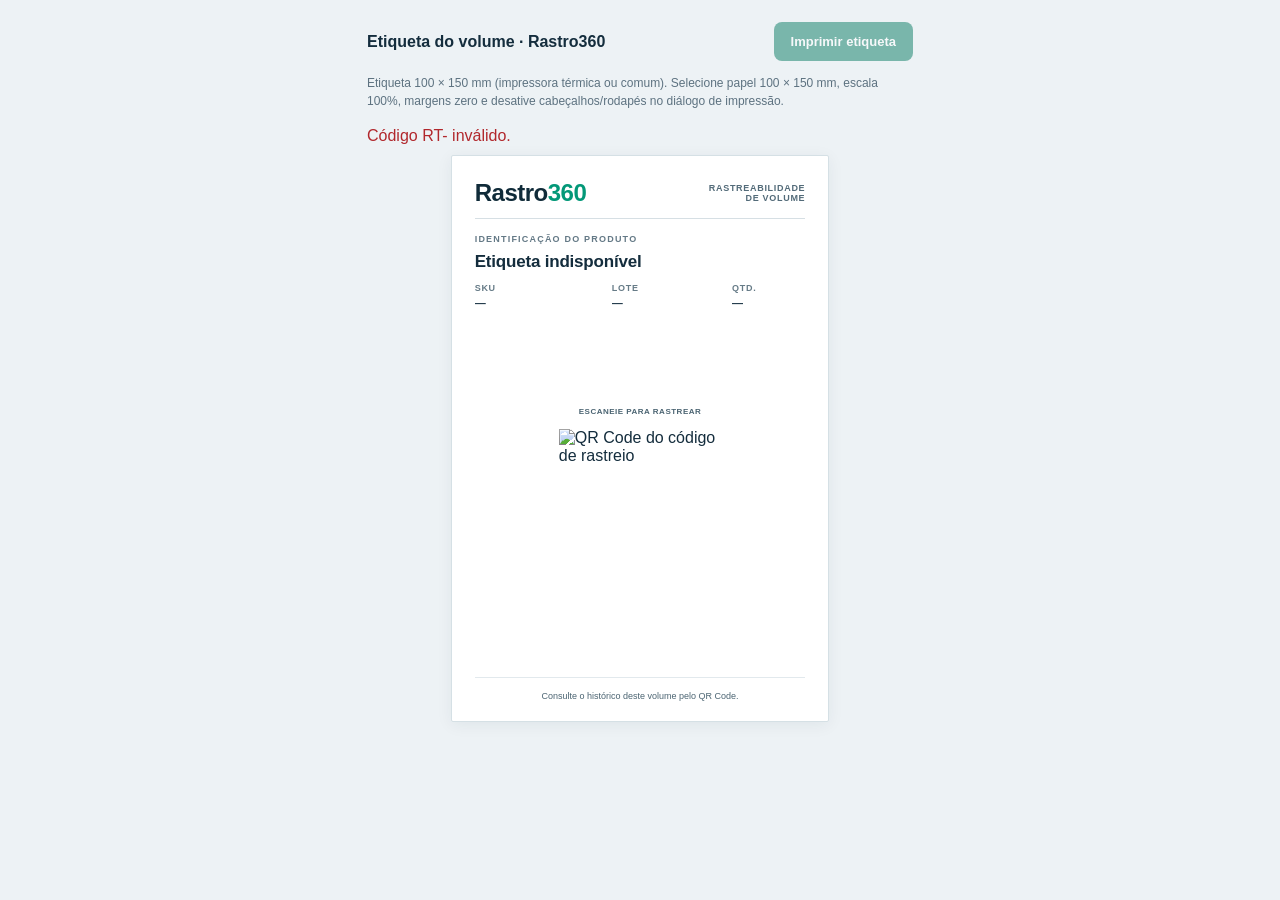
<file: src/main/resources/static/label.html>
<!doctype html>
<html lang="pt-BR">
<head>
  <meta charset="utf-8">
  <meta name="viewport" content="width=device-width, initial-scale=1">
  <title>Etiqueta profissional | Rastro360</title>
  <style>
    :root { font-family: Arial, Helvetica, sans-serif; color: #142d3d; background: #edf2f5; }
    * { box-sizing: border-box; }
    body { margin: 0; }
    button { background: #087b63; color: white; border: 0; border-radius: 8px;
             padding: 12px 17px; font-size: 13px; font-weight: 700; cursor: pointer; }
    button:disabled { opacity: .5; cursor: not-allowed; }
    .toolbar { max-width: 570px; margin: 22px auto 13px; padding: 0 12px;
               display: flex; justify-content: space-between; align-items: center; gap: 12px; }
    .note { max-width: 570px; margin: 0 auto 17px; padding: 0 12px;
            color: #5d7280; font-size: 12px; line-height: 1.5; }
    .error { color: #b1272c; max-width: 570px; margin: 0 auto 10px; padding: 0 12px; }
    .label { width: 100mm; height: 150mm; margin: 0 auto 28px; padding: 6mm 6mm 5mm;
             border: 1px solid #d5e0e5; border-radius: 2px; box-shadow: 0 3px 16px #132b3b10;
             background: #fff; display: flex; flex-direction: column; align-items: stretch;
             overflow: hidden; }
    .label-header { width: 100%; display: flex; align-items: center; justify-content: space-between;
                    gap: 10px; border-bottom: 1px solid #d6dfe4; padding-bottom: 3mm; margin-bottom: 4mm; }
    .brand { font-size: 24px; letter-spacing: -.5px; font-weight: 800; color: #102b39; white-space: nowrap; }
    .brand span { color: #039878; }
    .label-kind { font-size: 9px; text-transform: uppercase; letter-spacing: .7px;
                  color: #536b79; text-align: right; font-weight: 700; }
    .eyebrow { color: #647986; font-size: 9px; font-weight: 700; letter-spacing: 1.2px; margin-bottom: 2mm; }
    .name { font-size: 17px; line-height: 1.18; letter-spacing: -.2px; font-weight: 800;
            overflow-wrap: anywhere; min-height: 19px; max-height: 42px; overflow: hidden; margin: 0 0 3mm; }
    .details { display: grid; grid-template-columns: minmax(0, 1.15fr) minmax(0, 1fr) minmax(0, .65fr);
               gap: 2mm; padding-bottom: 2mm; }
    .detail { min-width: 0; }
    .detail-label { display: block; font-size: 9px; letter-spacing: .7px;
                    font-weight: 700; color: #667b87; margin-bottom: 1mm; }
    .detail-value { display: block; font-size: 11px; font-weight: 700; color: #20394a;
                    line-height: 1.2; overflow-wrap: anywhere; max-height: 29px; overflow: hidden; }
    /* The photograph and real QR are displayed side by side on the same 100 x 150 mm label.
       For products without photographs, the QR is centered and remains printable. */
    .product-media { display: grid; grid-template-columns: minmax(0, 1fr);
                     align-items: center; justify-items: center; flex: 1;
                     min-height: 0; margin: 3mm 0 2mm; }
    .product-media.has-photo { grid-template-columns: minmax(0, 1fr) 45mm;
                               column-gap: 3mm; justify-items: stretch; }
    .photo-panel { min-width: 0; height: 66mm; display: flex; flex-direction: column;
                   justify-content: center; align-items: center; padding: 1mm; }
    .photo-panel[hidden], .product-photo[hidden] { display: none !important; }
    .photo-caption { font-size: 9px; letter-spacing: .65px; font-weight: 700;
                     color: #647986; margin-bottom: 2mm; }
    .product-photo { display: block; width: 100%; max-width: 40mm; height: 58mm;
                     max-height: 58mm; object-fit: contain; object-position: center; }
    .scan { width: 45mm; max-width: 100%; display: flex; flex-direction: column;
            align-items: center; justify-content: center; min-width: 0; }
    .scan-title { font-size: 8px; letter-spacing: .5px; font-weight: 700; color: #4b6472;
                  text-align: center; line-height: 1.35; margin-bottom: 3mm; }
    .qr { display: block; width: 43mm; height: 43mm; max-width: 100%;
          object-fit: contain; image-rendering: pixelated; background: #fff; }
    .tracking-footer { width: 100%; margin-top: auto; text-align: center;
                       padding-top: 2mm; border-top: 1px solid #e2e9ed; }
    .code { font-family: Consolas, 'Courier New', monospace; font-size: 10px;
            font-weight: 700; text-align: center; overflow-wrap: anywhere;
            line-height: 1.3; color: #132b3c; }
    .instruction { font-size: 9px; color: #4b6472; text-align: center;
                   margin-top: 1.5mm; line-height: 1.25; }
    @page { size: 100mm 150mm; margin: 0; }
    @media print {
      html, body { margin: 0 !important; padding: 0 !important; width: 100mm; height: 150mm;
                   background: #fff !important; }
      .toolbar, .note, .error { display: none !important; }
      .label { width: 100mm !important; height: 150mm !important; min-height: 150mm;
               max-height: 150mm; padding: 6mm 6mm 5mm; margin: 0 !important;
               border: 0 !important; border-radius: 0 !important;
               box-shadow: none !important; break-inside: avoid; page-break-inside: avoid;
               print-color-adjust: exact; -webkit-print-color-adjust: exact; }
      .photo-panel { height: 66mm; }
      .product-photo { max-width: 40mm; height: 58mm; }
      .qr { width: 43mm; height: 43mm; }
    }
    @media screen and (max-width: 430px) {
      .label { width: min(100mm, 100%); }
      .toolbar { flex-wrap: wrap; }
      .brand { font-size: 21px; }
    }
  </style>
</head>
<body>
  <div class="toolbar">
    <strong>Etiqueta do volume · Rastro360</strong>
    <button id="print" type="button" disabled>Imprimir etiqueta</button>
  </div>
  <p class="note">
    Etiqueta 100 × 150 mm (impressora térmica ou comum). Selecione papel 100 × 150 mm,
    escala 100%, margens zero e desative cabeçalhos/rodapés no diálogo de impressão.
  </p>
  <p class="error" id="error" role="alert"></p>

  <article class="label" id="label" aria-label="Etiqueta logística do volume">
    <header class="label-header">
      <div class="brand">Rastro<span>360</span></div>
      <div class="label-kind">Rastreabilidade<br>de volume</div>
    </header>

    <div class="eyebrow">IDENTIFICAÇÃO DO PRODUTO</div>
    <h1 class="name" id="name">Carregando etiqueta...</h1>

    <div class="details">
      <div class="detail"><span class="detail-label">SKU</span><strong class="detail-value" id="sku">—</strong></div>
      <div class="detail"><span class="detail-label">LOTE</span><strong class="detail-value" id="lot">—</strong></div>
      <div class="detail"><span class="detail-label">QTD.</span><strong class="detail-value" id="quantity">—</strong></div>
    </div>

    <div class="product-media" id="productMedia">
      <div class="photo-panel" id="photoPanel" hidden>
        <div class="photo-caption">FOTO DO PRODUTO</div>
        <img class="product-photo" id="productPhoto" alt="Fotografia do produto" hidden>
      </div>
      <div class="scan">
        <div class="scan-title">ESCANEIE PARA RASTREAR</div>
        <img class="qr" id="qr" alt="QR Code do código de rastreio">
      </div>
    </div>
    <div class="tracking-footer">
      <div class="code" id="code"></div>
      <div class="instruction">Consulte o histórico deste volume pelo QR Code.</div>
    </div>
  </article>

  <script>
    'use strict';
    const code = new URLSearchParams(location.search).get('code');
    const printButton = document.getElementById('print');
    const error = document.getElementById('error');
    printButton.addEventListener('click', () => window.print());

    async function loadLabel() {
      if (!code || !/^RT-[0-9A-F]{32}$/i.test(code)) {
        throw Error('Código RT- inválido.');
      }
      const response = await fetch('/api/units/' + encodeURIComponent(code), {
        credentials: 'same-origin'
      });
      if (!response.ok) {
        throw Error('Volume não encontrado ou acesso não autorizado.');
      }
      const data = (await response.json()).unit;
      const name = document.getElementById('name');
      name.textContent = data.productName;
      name.title = data.productName;
      document.getElementById('sku').textContent = data.productSku;
      document.getElementById('lot').textContent = data.lot;
      document.getElementById('quantity').textContent = String(data.quantity);
      document.getElementById('code').textContent = data.trackingCode;

      // Foto opcional: nenhuma falha pode impedir a leitura do código RT.
      const productPhoto = document.getElementById('productPhoto');
      try {
        const photoResponse = await fetch('/api/products/' +
          encodeURIComponent(data.productId) + '/image', { credentials: 'same-origin' });
        if (photoResponse.ok) {
          const blob = await photoResponse.blob();
          const objectUrl = URL.createObjectURL(blob);
          productPhoto.src = objectUrl;
          await productPhoto.decode();
          productPhoto.hidden = false;
          document.getElementById('photoPanel').hidden = false;
          document.getElementById('productMedia').classList.add('has-photo');
          window.addEventListener('pagehide', () => URL.revokeObjectURL(objectUrl), { once: true });
        }
      } catch (_) {
        productPhoto.hidden = true;
      }

      const qr = document.getElementById('qr');
      qr.onload = () => { printButton.disabled = false; };
      qr.onerror = () => { error.textContent = 'Falha ao carregar o QR Code.'; };
      qr.src = '/api/units/' + encodeURIComponent(data.trackingCode) + '/qr.png';
    }

    loadLabel().catch(exception => {
      error.textContent = exception.message;
      document.getElementById('name').textContent = 'Etiqueta indisponível';
    });
  </script>
</body>
</html>
</file>
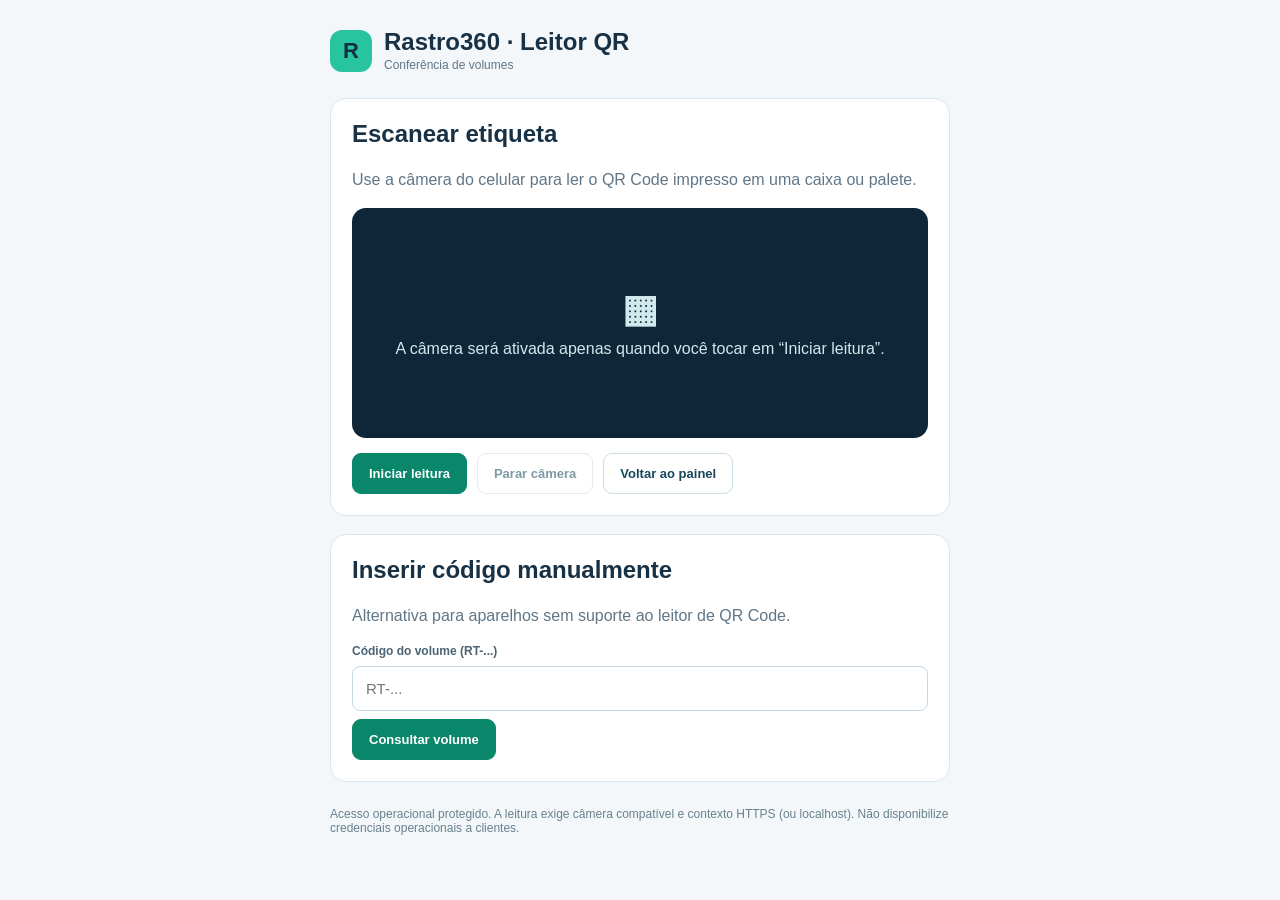
<file: src/main/resources/static/scanner.html>
<!doctype html>
<html lang="pt-BR">
<head>
  <meta charset="utf-8">
  <meta name="viewport" content="width=device-width, initial-scale=1">
  <title>Leitor QR Code | Rastro360</title>
  <style>
    :root{font-family:Inter,Arial,sans-serif;color:#183144;background:#f3f7fa}
    *{box-sizing:border-box}
    body{margin:0;padding:20px;min-height:100vh}
    .wrap{max-width:620px;margin:auto}
    header{display:flex;align-items:center;gap:12px;margin:8px 0 24px}
    .logo{width:42px;height:42px;display:grid;place-items:center;background:#28c4a0;border-radius:12px;color:#123044;font-size:22px;font-weight:800}
    h1{font-size:24px;margin:0}p{color:#607687;line-height:1.5}
    .panel{background:#fff;border-radius:16px;border:1px solid #dae6eb;padding:21px;margin-bottom:18px}
    .camera{position:relative;background:#0e2638;border-radius:14px;min-height:230px;display:grid;place-items:center;overflow:hidden}
    video{width:100%;max-height:390px;object-fit:cover;display:none}
    .camera.active video{display:block}
    .camera.active .placeholder{display:none}
    .placeholder{text-align:center;color:#d1e9ed;padding:30px}
    .placeholder strong{display:block;font-size:38px;margin-bottom:9px}
    .actions{display:flex;gap:10px;margin-top:15px;flex-wrap:wrap}
    button,.action{border-radius:9px;padding:12px 16px;font-weight:700;font-size:13px;cursor:pointer;text-decoration:none;display:inline-block}
    .primary{background:#0a876b;color:white;border:1px solid #0a876b}
    .secondary{background:white;color:#18475c;border:1px solid #cbdce5}
    button:disabled{opacity:.55;cursor:default}
    label{font-size:12px;font-weight:700;color:#4a6475;display:block}
    input{padding:13px;border:1px solid #c5d8e1;border-radius:8px;width:100%;font-size:15px;margin:8px 0}
    .message{padding:12px;background:#e5f7f0;color:#0b755a;border-radius:9px;font-size:13px;margin-top:12px}
    .message.error{background:#fff0f0;color:#a32636}
    .hidden{display:none}
    .result strong{display:block;font-size:18px;margin:6px 0}
    .muted{color:#758c9c;font-size:12px}
    footer{font-size:12px;color:#68818d;margin:25px 0}
  </style>
</head>
<body>
  <div class="wrap">
    <header><span class="logo">R</span><div><h1>Rastro360 · Leitor QR</h1><p style="margin:0;font-size:12px">Conferência de volumes</p></div></header>
    <div class="panel">
      <h2 style="margin-top:0">Escanear etiqueta</h2>
      <p>Use a câmera do celular para ler o QR Code impresso em uma caixa ou palete.</p>
      <div id="camera" class="camera">
        <video id="video" muted playsinline autoplay aria-label="Pré-visualização da câmera"></video>
        <div class="placeholder"><strong>▦</strong>A câmera será ativada apenas quando você tocar em “Iniciar leitura”.</div>
      </div>
      <div class="actions">
        <button id="start" type="button" class="primary">Iniciar leitura</button>
        <button id="stop" type="button" class="secondary" disabled>Parar câmera</button>
        <a href="/" class="action secondary">Voltar ao painel</a>
      </div>
      <div id="message" class="message hidden" role="status" aria-live="polite"></div>
    </div>
    <div class="panel">
      <h2 style="margin-top:0">Inserir código manualmente</h2>
      <p>Alternativa para aparelhos sem suporte ao leitor de QR Code.</p>
      <form id="manual">
        <label for="code">Código do volume (RT-...)</label>
        <input id="code" name="code" required placeholder="RT-..." autocapitalize="characters" autocomplete="off">
        <button type="submit" class="primary">Consultar volume</button>
      </form>
    </div>
    <div class="panel result hidden" id="result" aria-live="polite">
      <div class="muted">VOLUME IDENTIFICADO</div>
      <strong id="productName"></strong>
      <div id="meta" class="muted"></div>
      <p id="status"></p>
      <a id="openHistory" class="action primary">Abrir histórico operacional →</a>
    </div>
    <footer>Acesso operacional protegido. A leitura exige câmera compatível e contexto HTTPS (ou localhost). Não disponibilize credenciais operacionais a clientes.</footer>
  </div>
  <script>
    'use strict';
    const $ = id => document.getElementById(id);
    let stream = null;
    let running = false;
    let frameId = null;
    let detector = null;
    let decoding = false;

    function showMessage(message, isError = false) {
      const element = $('message');
      element.textContent = message;
      element.className = 'message' + (isError ? ' error' : '');
    }

    function parseCode(raw) {
      const trimmed = String(raw ?? '').trim();
      let code = trimmed;
      try {
        const url = new URL(trimmed);
        if (!url.pathname.endsWith('/tracking.html')) throw Error('QR Code de outro sistema.');
        code = url.searchParams.get('code') || '';
      } catch (error) {
        if (/^https?:\/\//i.test(trimmed)) throw Error('O QR Code não pertence ao Rastro360.');
      }
      if (!/^RT-[a-fA-F0-9]{32}$/.test(code)) {
        throw Error('Código de rastreamento inválido. Informe RT- seguido de 32 dígitos hexadecimais.');
      }
      return code.toUpperCase();
    }

    function stopCamera() {
      running = false;
      if (frameId !== null) cancelAnimationFrame(frameId);
      frameId = null;
      if (stream) stream.getTracks().forEach(track => track.stop());
      stream = null;
      $('video').pause();
      $('video').srcObject = null;
      $('camera').classList.remove('active');
      $('start').disabled = false;
      $('stop').disabled = true;
    }

    async function lookup(raw) {
      try {
        const code = parseCode(raw);
        $('code').value = code;
        const response = await fetch('/api/units/' + encodeURIComponent(code), {credentials:'same-origin'});
        if (!response.ok) throw Error(response.status === 404 ? 'Volume não encontrado.' : 'Não foi possível consultar o volume.');
        const {unit} = await response.json();
        $('productName').textContent = unit.productName;
        $('meta').textContent = 'SKU: ' + unit.productSku + ' · Lote: ' + unit.lot + ' · Quantidade: ' + unit.quantity;
        $('status').textContent = 'Situação atual: ' + unit.status.replaceAll('_', ' ');
        $('openHistory').href = '/?track=' + encodeURIComponent(unit.trackingCode) + '#trace';
        $('result').classList.remove('hidden');
        showMessage('Volume identificado. Abra o histórico operacional para conferir as movimentações.');
        stopCamera();
      } catch (error) {
        showMessage(error.message, true);
      }
    }

    async function scanFrame() {
      if (!running) return;
      if (!decoding && $('video').readyState >= 2) {
        decoding = true;
        try {
          const found = await detector.detect($('video'));
          if (found.length) {
            await lookup(found[0].rawValue);
            if (!running) return;
          }
        } catch (error) {
          showMessage('Não foi possível interpretar a imagem. Ajuste a iluminação ou use o campo manual.', true);
          stopCamera();
          return;
        } finally {
          decoding = false;
        }
      }
      if (running) frameId = requestAnimationFrame(scanFrame);
    }

    $('start').addEventListener('click', async () => {
      if (!window.isSecureContext || !navigator.mediaDevices?.getUserMedia) {
        showMessage('A câmera exige HTTPS ou localhost. Abra por HTTPS ou use o código manual.', true);
        return;
      }
      if (!('BarcodeDetector' in window)) {
        showMessage('Seu navegador não oferece leitura nativa de QR Code. Utilize um Chrome compatível ou informe o código manualmente.', true);
        return;
      }
      try {
        const formats = await BarcodeDetector.getSupportedFormats();
        if (!formats.includes('qr_code')) throw Error('Este navegador não suporta leitura de QR Code.');
        detector = new BarcodeDetector({formats:['qr_code']});
        stream = await navigator.mediaDevices.getUserMedia({
          audio:false, video:{facingMode:{ideal:'environment'}, width:{ideal:1280}, height:{ideal:720}}
        });
        $('video').srcObject = stream;
        await $('video').play();
        running = true;
        $('camera').classList.add('active');
        $('start').disabled = true;
        $('stop').disabled = false;
        showMessage('Câmera ativada. Posicione o QR Code da etiqueta no enquadramento.');
        frameId = requestAnimationFrame(scanFrame);
      } catch (error) {
        stopCamera();
        showMessage('Não foi possível acessar a câmera: ' + error.message, true);
      }
    });

    $('stop').addEventListener('click', stopCamera);
    $('manual').addEventListener('submit', async event => {
      event.preventDefault();
      await lookup($('code').value);
    });
    window.addEventListener('pagehide', stopCamera);
  </script>
</body>
</html>
</file>
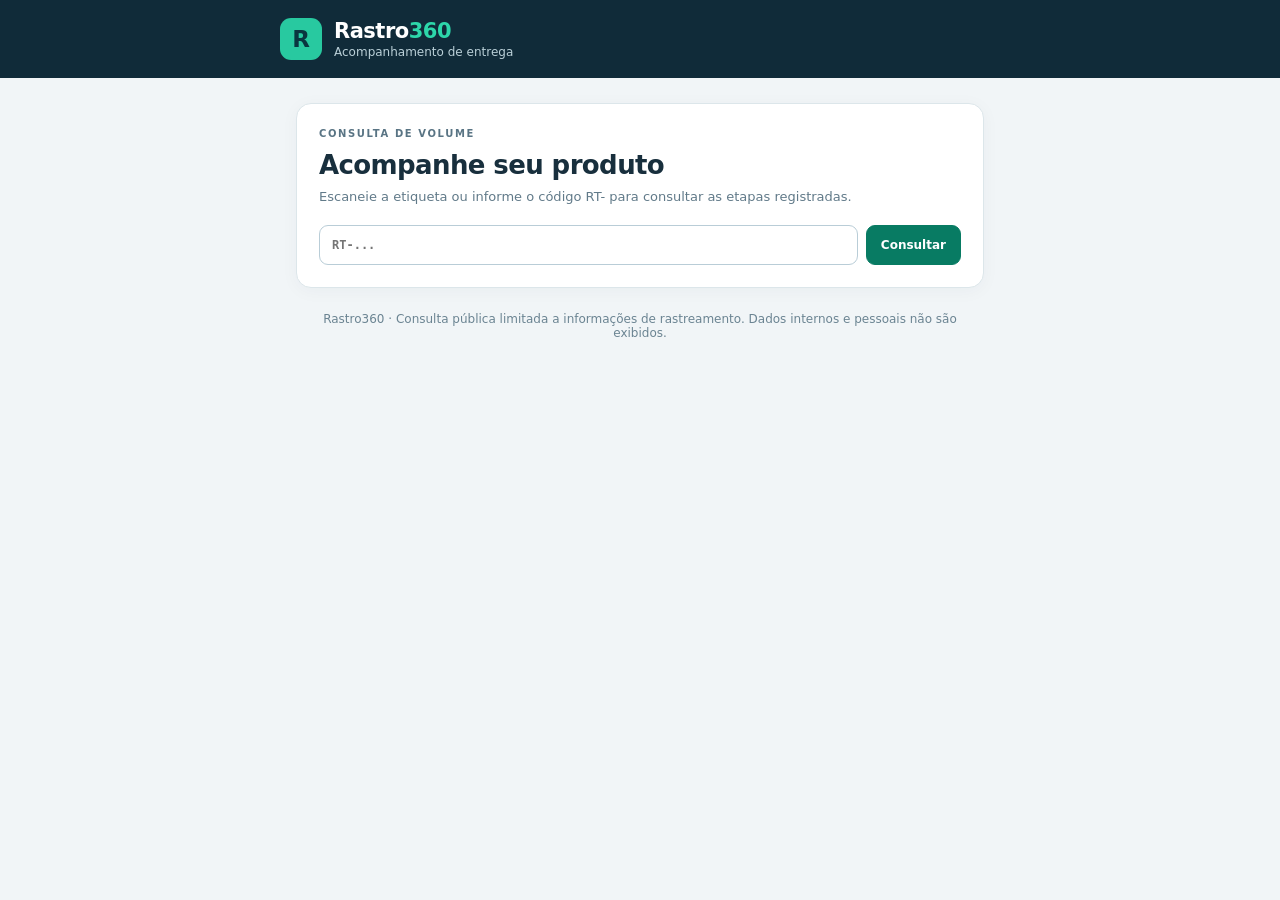
<file: src/main/resources/static/tracking.html>
<!doctype html>
<html lang="pt-BR">
<head>
  <meta charset="utf-8">
  <meta name="viewport" content="width=device-width, initial-scale=1">
  <meta name="referrer" content="no-referrer">
  <meta name="robots" content="noindex,nofollow,noarchive">
  <meta name="theme-color" content="#102b39">
  <title>Acompanhar entrega | Rastro360</title>
  <style>
    :root{font-family:Inter,system-ui,-apple-system,"Segoe UI",Arial,sans-serif;color:#182f3d;background:#f1f5f7}
    *{box-sizing:border-box}body{margin:0;min-height:100vh}
    button,input{font:inherit}button{cursor:pointer}
    .header{background:#102b39;color:#fff;padding:18px 18px}
    .header-inner{max-width:720px;margin:auto;display:flex;align-items:center;gap:12px}
    .mark{background:#28c9a0;color:#0a3640;display:grid;place-items:center;width:42px;height:42px;border-radius:11px;font-size:23px;font-weight:800;flex-shrink:0}
    .brand{font-size:21px;font-weight:800;letter-spacing:-.5px}.brand span{color:#2dd7aa}
    .subtitle{font-size:12px;color:#bad0d8;margin-top:2px}
    main{max-width:720px;margin:25px auto 50px;padding:0 16px}
    .card{border:1px solid #dce6ea;border-radius:15px;background:#fff;padding:22px;margin-bottom:16px;box-shadow:0 3px 18px #1935470a}
    h1{font-size:26px;letter-spacing:-.6px;margin:0 0 7px}
    h2{font-size:17px;letter-spacing:-.2px;margin:0 0 18px}
    p{line-height:1.55}.muted{color:#617a89;font-size:13px}
    .overline{text-transform:uppercase;color:#597484;font-size:10px;font-weight:800;letter-spacing:1.6px;margin:0 0 8px}
    .status{display:inline-flex;align-items:center;gap:6px;background:#e3f7ee;color:#096447;font-size:12px;font-weight:800;border-radius:99px;padding:7px 12px}
    .status:before{content:"";width:7px;height:7px;border-radius:100%;background:currentColor}
    .status.transport{background:#e3f1fd;color:#175aa7}
    .status.waiting{background:#fff2dd;color:#885b13}
    .status.done{background:#dcf8ed;color:#036b4e}
    .overview-head{display:flex;align-items:flex-start;justify-content:space-between;gap:12px;flex-wrap:wrap}
    .product-name{font-size:23px;font-weight:800;overflow-wrap:anywhere;margin-bottom:4px}
    .meta{font-size:13px;color:#597285;overflow-wrap:anywhere;line-height:1.6}
    .code{font:700 12px/1.6 Consolas,ui-monospace,monospace;overflow-wrap:anywhere;color:#324e60}
    .progress{display:grid;grid-template-columns:repeat(5,minmax(0,1fr));gap:5px;margin-top:23px}
    .step{border-top:4px solid #dce6ea;padding:10px 2px 0;text-align:center;color:#81949e;font-size:11px;font-weight:700;line-height:1.3}
    .step.complete{border-color:#0a9474;color:#096e57}.step.current{border-color:#2075b2;color:#125e92}
    .event{display:grid;grid-template-columns:22px minmax(0,1fr);gap:12px;position:relative;padding:0 0 23px}
    .event:not(:last-child):before{content:"";position:absolute;left:9px;top:18px;bottom:2px;width:2px;background:#d3e9e0}
    .dot{height:20px;width:20px;border-radius:50%;display:grid;place-items:center;background:#dbf5eb;color:#0b8063;font-size:12px;font-weight:900}
    .event strong{display:block;font-size:14px;margin:0 0 4px}.event time{font-size:12px;color:#688190}
    .event:last-child{padding-bottom:0}
    .tools{display:flex;align-items:center;justify-content:space-between;gap:12px;flex-wrap:wrap;margin-top:18px}
    .small{color:#607988;font-size:12px}
    .buttons{display:flex;gap:8px;flex-wrap:wrap}
    button.primary{background:#087b63;color:#fff;border:1px solid #087b63}
    button.secondary{background:#fff;color:#184957;border:1px solid #bbd0d9}
    button.primary,button.secondary{border-radius:9px;padding:10px 14px;font-weight:700;font-size:12px}
    button:disabled{opacity:.6;cursor:not-allowed}
    .notice{border-radius:9px;padding:12px 14px;background:#eaf5f7;color:#2a667b;margin-top:14px;font-size:12px;line-height:1.5}
    .notice.warning{background:#fff3df;color:#865b19}
    .notice.error{background:#fff0ed;color:#a13725}
    .lookup{display:flex;gap:8px;flex-wrap:wrap}
    .lookup input{border:1px solid #b9cdd7;border-radius:9px;padding:12px;flex:1;min-width:180px;font:600 12px Consolas,monospace}
    .hidden{display:none!important}
    footer{text-align:center;font-size:12px;color:#6b8492;padding:8px 4px 24px}
    @media(max-width:500px){
      main{margin-top:16px;padding:0 10px}
      .card{padding:17px;border-radius:12px}
      h1{font-size:23px}
      .product-name{font-size:20px}
      .progress{gap:2px}
      .step{font-size:9px}
      .lookup input{min-width:0;width:100%;flex-basis:100%}
      .lookup button{width:100%}
    }
  </style>
</head>
<body>
  <header class="header">
    <div class="header-inner"><div class="mark">R</div>
      <div><div class="brand">Rastro<span>360</span></div>
        <div class="subtitle">Acompanhamento de entrega</div>
      </div>
    </div>
  </header>

  <main>
    <section class="card">
      <p class="overline">Consulta de volume</p>
      <h1>Acompanhe seu produto</h1>
      <p class="muted" style="margin:0 0 18px">Escaneie a etiqueta ou informe o código RT- para consultar as etapas registradas.</p>
      <form id="lookupForm" class="lookup">
        <input id="codeInput" aria-label="Código de rastreamento" required
               placeholder="RT-..." autocapitalize="characters" autocomplete="off"
               spellcheck="false" maxlength="35">
        <button class="primary" type="submit">Consultar</button>
      </form>
      <div id="statusMessage" class="notice hidden" role="status" aria-live="polite"></div>
      <div id="localNotice" class="notice warning hidden">Você está usando um endereço local (localhost). Para abrir este mesmo QR Code em outro celular, será necessário configurar um endereço público HTTPS e gerar novamente a etiqueta.</div>
    </section>

    <div id="results" class="hidden">
      <section class="card" aria-label="Situação da entrega">
        <p class="overline">Situação atual</p>
        <div class="overview-head">
          <div>
            <div id="productName" class="product-name"></div>
            <div class="meta"><span id="lot"></span> · <span id="quantity"></span></div>
          </div>
          <span id="statusBadge" class="status waiting"></span>
        </div>
        <p id="trackingCode" class="code"></p>
        <div class="progress" id="progress" aria-label="Etapas de acompanhamento"></div>
        <div class="tools">
          <div id="lastUpdated" class="small" role="status" aria-live="polite"></div>
          <div class="buttons">
            <button id="refreshButton" class="secondary" type="button">Atualizar agora</button>
            <button id="shareButton" class="primary" type="button">Compartilhar</button>
          </div>
        </div>
        <div class="notice">A consulta é atualizada automaticamente a cada 30 segundos enquanto esta página está aberta. O status depende dos registros realizados pela operação; não representa localização GPS em tempo real.</div>
      </section>

      <section class="card">
        <h2>Histórico da entrega</h2>
        <div id="timeline"></div>
      </section>
    </div>
    <footer>Rastro360 · Consulta pública limitada a informações de rastreamento. Dados internos e pessoais não são exibidos.</footer>
  </main>

  <script>
    'use strict';
    const $ = id => document.getElementById(id);
    const formatDate = timestamp => {
      const parsed = new Date(timestamp);
      return Number.isNaN(parsed.getTime()) ? 'Data indisponível'
        : parsed.toLocaleString('pt-BR', {dateStyle:'short', timeStyle:'short'});
    };
    const statusLabels = {
      PRODUZIDO: 'Produção registrada',
      ARMAZENADO: 'Em preparação',
      CARREGADO: 'Preparado para envio',
      EM_TRANSITO: 'A caminho',
      NO_CLIENTE: 'Chegou ao destino',
      ENTREGUE: 'Entregue'
    };
    const phases = [
      {label:'Produção',statuses:['PRODUZIDO']},
      {label:'Preparação',statuses:['ARMAZENADO','CARREGADO']},
      {label:'Transporte',statuses:['EM_TRANSITO']},
      {label:'Chegada',statuses:['NO_CLIENTE']},
      {label:'Entrega',statuses:['ENTREGUE']}
    ];
    let currentCode = null;
    let lastData = null;
    let inFlight = false;
    const pattern = /^RT-[0-9A-F]{32}$/i;

    function message(text, level) {
      $('statusMessage').textContent = text;
      $('statusMessage').className = 'notice' + (level ? ' ' + level : '');
    }
    function clearMessage() {
      $('statusMessage').className = 'notice hidden';
      $('statusMessage').textContent = '';
    }
    function render(data) {
      lastData = data;
      $('results').classList.remove('hidden');
      $('productName').textContent = data.productName;
      $('lot').textContent = 'Lote ' + data.lot;
      $('quantity').textContent = data.quantity + ' unidade(s)';
      $('trackingCode').textContent = data.trackingCode;
      const badge = $('statusBadge');
      badge.textContent = statusLabels[data.status] || 'Em acompanhamento';
      badge.className = 'status ' + (data.status === 'ENTREGUE' ? 'done'
        : data.status === 'EM_TRANSITO' ? 'transport'
        : data.status === 'NO_CLIENTE' ? 'transport' : 'waiting');

      const currentIndex = phases.findIndex(phase => phase.statuses.includes(data.status));
      $('progress').replaceChildren(...phases.map((phase, index) => {
        const element = document.createElement('div');
        element.className = 'step' + (currentIndex >= 0 && index < currentIndex
          ? ' complete' : index === currentIndex ? ' current' : '');
        element.textContent = phase.label;
        return element;
      }));
      const events = $('timeline');
      events.replaceChildren();
      for (const event of data.events || []) {
        const row = document.createElement('div');
        row.className = 'event';
        const marker = document.createElement('div');
        marker.className = 'dot';
        marker.textContent = '✓';
        const content = document.createElement('div');
        const description = document.createElement('strong');
        description.textContent = event.description;
        const time = document.createElement('time');
        time.dateTime = event.occurredAt;
        time.textContent = formatDate(event.occurredAt);
        content.append(description, time);
        row.append(marker, content);
        events.append(row);
      }
      if (!events.childElementCount) {
        events.textContent = 'Ainda não existem etapas públicas registradas.';
      }
      $('lastUpdated').textContent = 'Consultado em ' + new Date().toLocaleTimeString('pt-BR');
    }

    async function load(code, foreground = false) {
      if (inFlight) return;
      inFlight = true;
      $('refreshButton').disabled = true;
      if (foreground) message('Consultando o volume...');
      try {
        const response = await fetch('/api/public/track/' + encodeURIComponent(code), {
          credentials: 'omit', cache: 'no-store', headers: {Accept:'application/json'}
        });
        if (response.status === 404) throw Error('Código não encontrado. Confira os caracteres do identificador.');
        if (!response.ok) throw Error('Serviço temporariamente indisponível. Tente novamente.');
        const data = await response.json();
        if (code !== currentCode) return;
        render(data);
        clearMessage();
      } catch (error) {
        if (code !== currentCode) return;
        if (lastData && lastData.trackingCode === code) {
          message('Não foi possível atualizar. Os dados exibidos são da última consulta; tente novamente.', 'warning');
        } else {
          $('results').classList.add('hidden');
          message(error.message || 'Falha ao consultar o rastreamento.', 'error');
        }
      } finally {
        inFlight = false;
        $('refreshButton').disabled = false;
        // If the user searched another code during the request, fetch that one now.
        if (currentCode && code !== currentCode) load(currentCode, true);
      }
    }

    function search(input) {
      const code = String(input || '').trim().toUpperCase();
      if (!pattern.test(code)) {
        currentCode = null;
        lastData = null;
        $('results').classList.add('hidden');
        message('Código inválido. Informe RT- seguido de 32 caracteres hexadecimais.', 'error');
        return;
      }
      currentCode = code;
      $('codeInput').value = code;
      lastData = null;
      $('results').classList.add('hidden');
      const url = new URL(window.location.href);
      url.searchParams.set('code', code);
      window.history.replaceState(null, '', url.pathname + url.search);
      load(code, true);
    }

    $('lookupForm').addEventListener('submit', event => {
      event.preventDefault();
      search($('codeInput').value);
    });
    $('refreshButton').addEventListener('click', () => {
      if (currentCode) load(currentCode, true);
    });
    $('shareButton').addEventListener('click', async () => {
      if (!currentCode) return;
      if (['localhost', '127.0.0.1', '::1'].includes(window.location.hostname)) {
        message('Este link é local e não abre em outro celular. Configure o endereço HTTPS público antes de compartilhar.', 'warning');
        return;
      }
      const link = new URL(window.location.pathname, window.location.origin);
      link.searchParams.set('code', currentCode);
      try {
        if (navigator.share) {
          await navigator.share({title:'Rastro360 · Acompanhar entrega', url:link.href});
        } else if (navigator.clipboard && window.isSecureContext) {
          await navigator.clipboard.writeText(link.href);
          message('Link de rastreamento copiado.');
        } else {
          message('Copie o endereço da página para compartilhar.');
        }
      } catch (error) {
        if (error.name !== 'AbortError') message('Não foi possível compartilhar o link.', 'warning');
      }
    });
    // Polling (not GPS, push notifications or websocket): pause in background and after delivery.
    setInterval(() => {
      if (document.visibilityState === 'visible' && navigator.onLine !== false
          && currentCode && lastData?.status !== 'ENTREGUE') {
        load(currentCode);
      }
    }, 30000);
    document.addEventListener('visibilitychange', () => {
      if (document.visibilityState === 'visible' && currentCode
          && navigator.onLine !== false && lastData?.status !== 'ENTREGUE') {
        load(currentCode);
      }
    });
    window.addEventListener('online', () => {
      if (currentCode && lastData?.status !== 'ENTREGUE') load(currentCode);
    });
    if (['localhost','127.0.0.1','::1'].includes(window.location.hostname)) {
      $('localNotice').classList.remove('hidden');
    }
    const initial = new URLSearchParams(window.location.search).get('code');
    if (initial) search(initial);
  </script>
</body>
</html>
</file>
